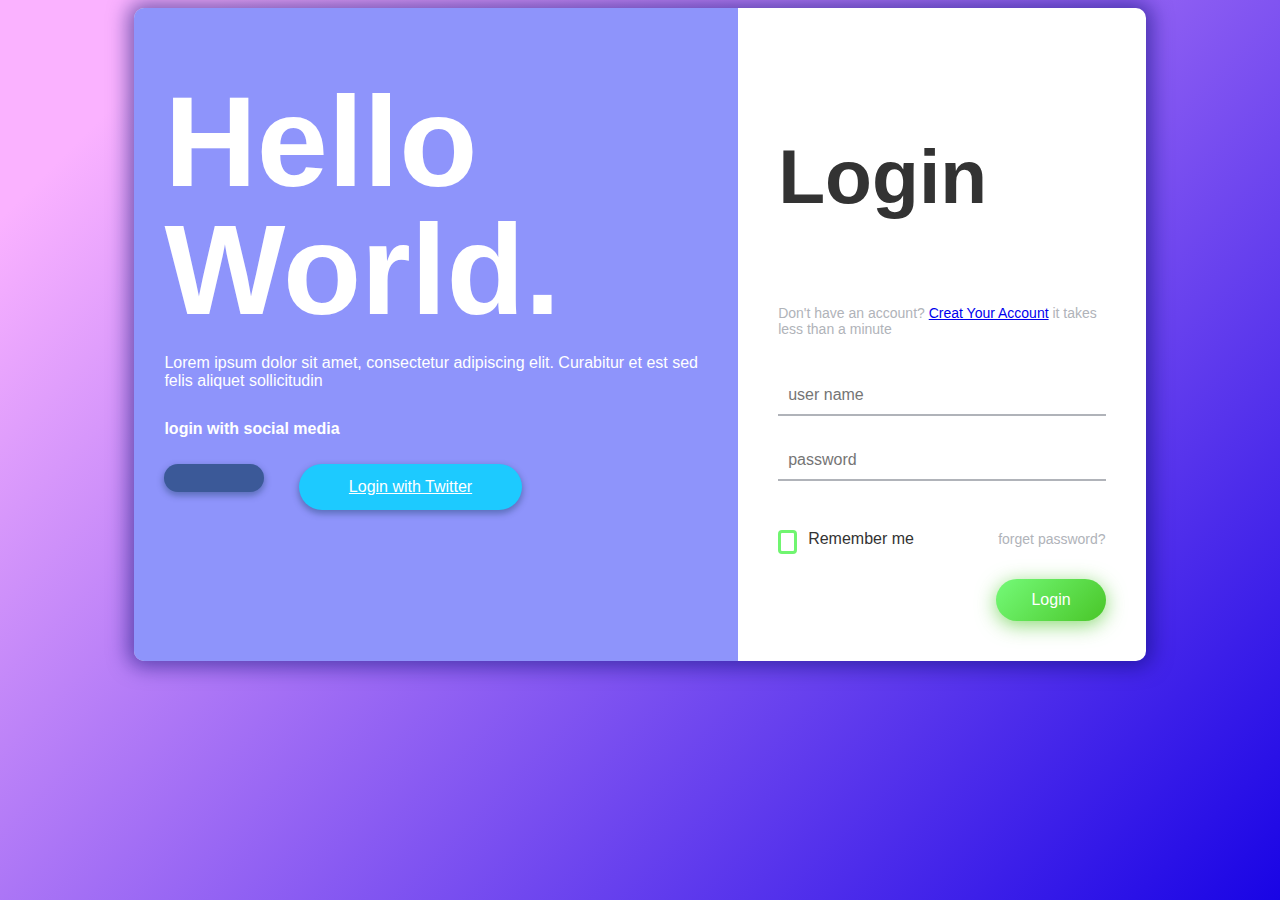
<file: login.html>
<!DOCTYPE html>
<html lang="en">
<head>
    <meta charset="UTF-8">
    <meta name="viewport" content="width=device-width, initial-scale=1.0">
    <title>Login</title>
    <link rel="stylesheet" href="login.css">
</head>
<body>
    <body>
        <!-- partial:index.partial.html -->
        <div class="box-form">
            <div class="left">
                <div class="overlay">
                <h1>Hello World.</h1>
                <p>Lorem ipsum dolor sit amet, consectetur adipiscing elit.
                Curabitur et est sed felis aliquet sollicitudin</p>
                <span>
                    <p>login with social media</p>
                    <a href="#"><i class="fa fa-facebook" aria-hidden="true"></i></a>
                    <a href="#"><i class="fa fa-twitter" aria-hidden="true"></i> Login with Twitter</a>
                </span>
                </div>
            </div>
            
            
                <div class="right">
                <h5>Login</h5>
                <p>Don't have an account? <a href="#">Creat Your Account</a> it takes less than a minute</p>
                <div class="inputs">
                    <input type="text" placeholder="user name">
                    <br>
                    <input type="password" placeholder="password">
                </div>
                    
                    <br><br>
                    
                <div class="remember-me--forget-password">
                        <!-- Angular -->
            <label>
                <input type="checkbox" name="item" checked="">
                <span class="text-checkbox">Remember me</span>
            </label>
                    <p>forget password?</p>
                </div>
                    
                    <br>
                    <button>Login</button>
            </div>
            
        </div>
        <!-- partial -->
          
        
        
        </body>
</body>
</html>
</file>
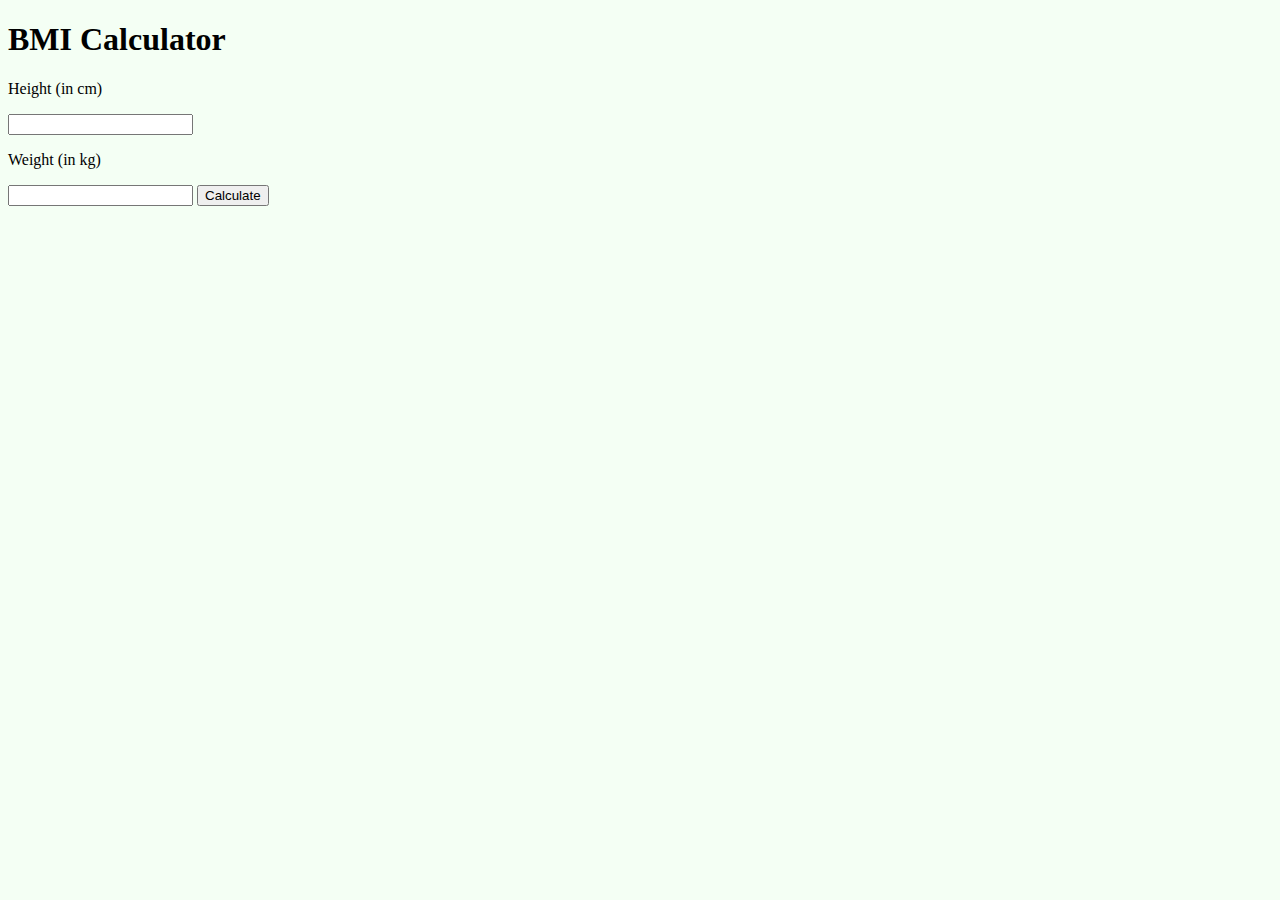
<file: BMI Calc Project/bmicalculator.html>
<!-- index.html file  -->
<!DOCTYPE html>
<html lang="en">

<head>
    <meta charset="UTF-8" />
    <meta name="viewport" content="width=device-width, initial-scale=1.0" />
    <title>BMI Calculator</title>
</head>

<body style="background-color: rgb(244, 255, 244)">
    <div class="container">
        <h1>BMI Calculator</h1>

        <!-- Option for providing height 
            and weight to the user-->
        <p>Height (in cm)</p>

        <input type="text" id="height" />

        <p>Weight (in kg)</p>

        <input type="text" id="weight" />

        <button id="btn">Calculate</button>

        <div id="result"></div>
    </div>
</body>
<script src="bmi.js"></script>
</html>
</file>
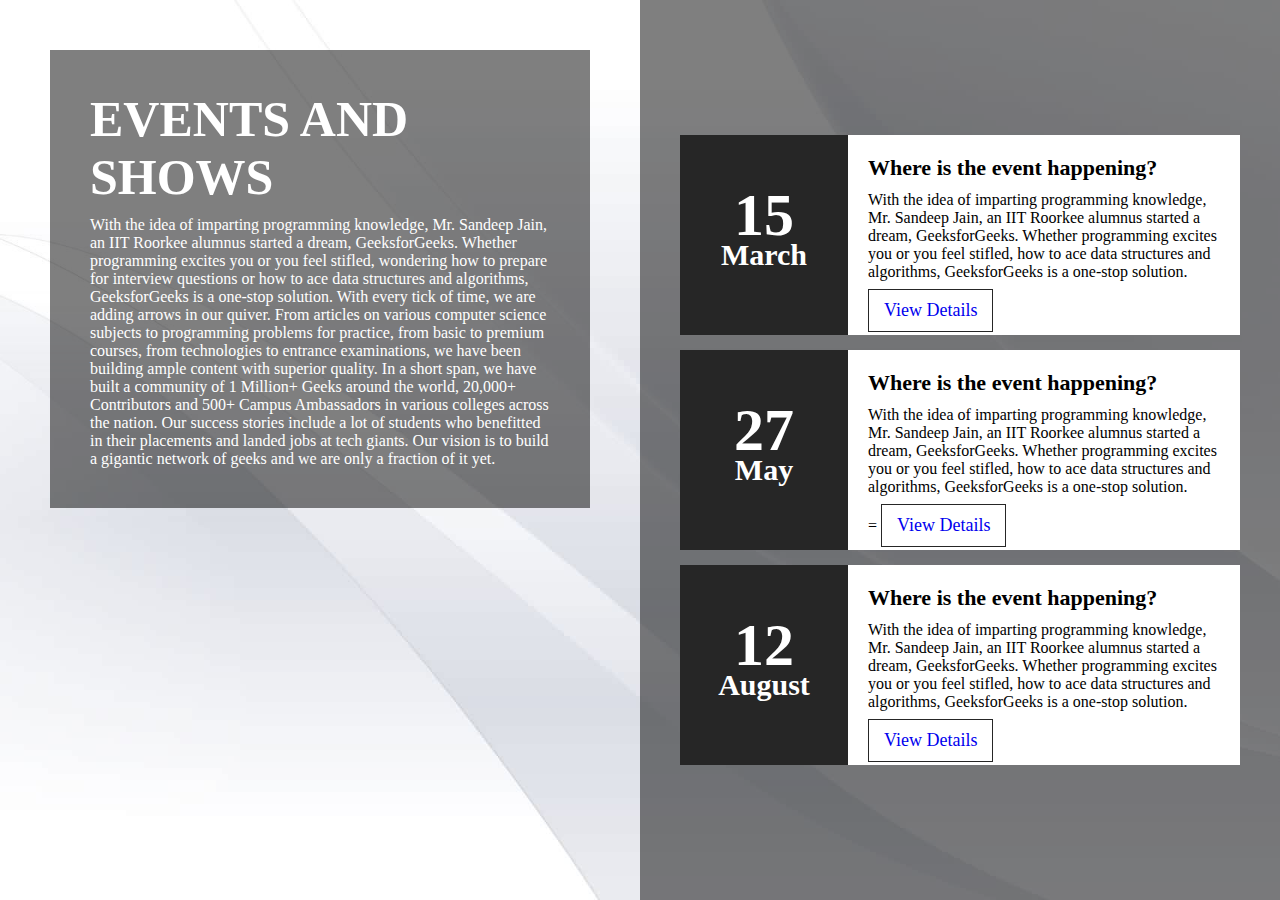
<file: Events/Events.html>
<!DOCTYPE html>
<html lang="en">

<head>
	<style>
		/* Styling the body */
		body {
			margin: 0;
			padding: 0;
		}

		/* Styling section, giving background
			image and dimensions */
		section {
			width: 100%;
			height: 100vh;
			background:
				url(bg.jpg );
			background-size: cover;
		}

		/* Styling the left floating section */
		section .leftBox {
			width: 50%;
			height: 100%;
			float: left;
			padding: 50px;
			box-sizing: border-box;
		}

		/* Styling the background of 
			left floating section */
		section .leftBox .content {
			color: #fff;
			background: rgba(0, 0, 0, 0.5);
			padding: 40px;
			transition: .5s;
		}

		/* Styling the hover effect 
			of left floating section */
		section .leftBox .content:hover {
			background: #e91e63;
		}

		/* Styling the header of left 
			floating section */
		section .leftBox .content h1 {
			margin: 0;
			padding: 0;
			font-size: 50px;
			text-transform: uppercase;
		}

		/* Styling the paragraph of 
			left floating section */
		section .leftBox .content p {
			margin: 10px 0 0;
			padding: 0;
		}

		/* Styling the three events section */
		section .events {
			position: relative;
			width: 50%;
			height: 100%;
			background: rgba(0, 0, 0, 0.5);
			float: right;
			box-sizing: border-box;
		}

		/* Styling the links of 
		the events section */
		section .events ul {
			position: absolute;
			top: 50%;
			transform: translateY(-50%);
			margin: 0;
			padding: 40px;
			box-sizing: border-box;
		}

		/* Styling the lists of the event section */
		section .events ul li {
			list-style: none;
			background: #fff;
			box-sizing: border-box;
			height: 200px;
			margin: 15px 0;
		}

		/* Styling the time class of events section */
		section .events ul li .time {
			position: relative;
			padding: 20px;
			background: #262626;
			box-sizing: border-box;
			width: 30%;
			height: 100%;
			float: left;
			text-align: center;
			transition: .5s;
		}

		/* Styling the hover effect
			of events section */
		section .events ul li:hover .time {
			background: #e91e63;
		}

		/* Styling the header of time 
			class of events section */
		section .events ul li .time h2 {
			position: absolute;
			margin: 0;
			padding: 0;
			top: 50%;
			left: 50%;
			transform: translate(-50%, -50%);
			color: #fff;
			font-size: 60px;
			line-height: 30px;
		}

		/* Styling the texts of time 
		class of events section */
		section .events ul li .time h2 span {
			font-size: 30px;
		}

		/* Styling the details 
		class of events section */
		section .events ul li .details {
			padding: 20px;
			background: #fff;
			box-sizing: border-box;
			width: 70%;
			height: 100%;
			float: left;
		}

		/* Styling the header of the 
		details class of events section */
		section .events ul li .details h3 {
			position: relative;
			margin: 0;
			padding: 0;
			font-size: 22px;
		}

		/* Styling the lists of details 
		class of events section */
		section .events ul li .details p {
			position: relative;
			margin: 10px 0 0;
			padding: 0;
			font-size: 16px;
		}

		/* Styling the links of details
		class of events section */
		section .events ul li .details a {
			display: inline-block;
			text-decoration: none;
			padding: 10px 15px;
			border: 1.5px solid #262626;
			margin-top: 8px;
			font-size: 18px;
			transition: .5s;
		}

		/* Styling the details class's hover effect */
		section .events ul li .details a:hover {
			background: #e91e63;
			color: #fff;
			border-color: #e91e63;
		}
	</style>
</head>

<body>
	<section>
		<div class="leftBox">
			<div class="content">
				<h1>
					Events and Shows
				</h1>
				<p>
					With the idea of imparting programming
					knowledge, Mr. Sandeep Jain, an IIT
					Roorkee alumnus started a dream,
					GeeksforGeeks. Whether programming
					excites you or you feel stifled,
					wondering how to prepare for
					interview questions or
					how to ace data structures and
					algorithms, GeeksforGeeks is a
					one-stop solution. With every
					tick of time, we are adding arrows
					in our quiver. From articles on
					various computer science subjects
					to programming problems for practice,
					from basic to premium courses, from
					technologies to entrance examinations,
					we have been building ample content
					with superior quality. In a short
					span, we have built a community of
					1 Million+ Geeks around the world, 20,000+
					Contributors and 500+ Campus Ambassadors
					in various colleges across the nation.
					Our success stories include a lot of
					students who benefitted in their
					placements and landed jobs at tech
					giants. Our vision is to build a gigantic
					network of geeks and we are only a
					fraction of it yet.
				</p>
			</div>
		</div>
		<div class="events">
			<ul>
				<li>
					<div class="time">
						<h2>
							15 <br><span>March</span>
						</h2>
					</div>
					<div class="details">
						<h3>
							Where is the event happening?
						</h3>
						<p>
							With the idea of imparting programming
							knowledge, Mr. Sandeep Jain, an IIT
							Roorkee alumnus started a dream,
							GeeksforGeeks. Whether programming
							excites you or you feel stifled,
							how to ace data structures and
							algorithms, GeeksforGeeks is a
							one-stop solution.
						</p>
						<a href="#">View Details</a>
					</div>
					<div style="clear: both;"></div>
				</li>
				<li>
					<div class="time">
						<h2>
							27 <br><span>May</span>
						</h2>
					</div>
					<div class="details">
						<h3>
							Where is the event happening?
						</h3>
						<p>
							With the idea of imparting programming
							knowledge, Mr. Sandeep Jain, an IIT
							Roorkee alumnus started a dream,
							GeeksforGeeks. Whether programming
							excites you or you feel stifled,
							how to ace data structures and
							algorithms, GeeksforGeeks is a
							one-stop solution.
						</p>=
						<a href="#">View Details</a>
					</div>
					<div style="clear:both;"></div>
				</li>
				<li>
					<div class="time">
						<h2>
							12 <br><span>August</span>
						</h2>
					</div>
					<div class="details">
						<h3>
							Where is the event happening?
						</h3>
						<p>
							With the idea of imparting programming
							knowledge, Mr. Sandeep Jain, an IIT
							Roorkee alumnus started a dream,
							GeeksforGeeks. Whether programming
							excites you or you feel stifled,
							how to ace data structures and
							algorithms, GeeksforGeeks is a
							one-stop solution.
						</p>
						<a href="#">View Details</a>
					</div>
					<div style="clear:both;"></div>
				</li>
			</ul>
		</div>
	</section>
</body>

</html>
</file>
<file: login.css>
body {
    background-image: linear-gradient(135deg, #FAB2FF 10%, #1904E5 100%);
    background-size: cover;
    background-repeat: no-repeat;
    background-attachment: fixed;
    font-family: "Open Sans", sans-serif;
    color: #333333;
  }
  
  .box-form {
    margin: 0 auto;
    width: 80%;
    background: #FFFFFF;
    border-radius: 10px;
    overflow: hidden;
    display: flex;
    flex: 1 1 100%;
    align-items: stretch;
    justify-content: space-between;
    box-shadow: 0 0 20px 6px #090b6f85;
  }
  @media (max-width: 980px) {
    .box-form {
      flex-flow: wrap;
      text-align: center;
      align-content: center;
      align-items: center;
    }
  }
  .box-form div {
    height: auto;
  }
  .box-form .left {
    color: #FFFFFF;
    background-size: cover;
    background-repeat: no-repeat;
    background-image: url("https://i.pinimg.com/736x/5d/73/ea/5d73eaabb25e3805de1f8cdea7df4a42--tumblr-backgrounds-iphone-phone-wallpapers-iphone-wallaper-tumblr.jpg");
    overflow: hidden;
  }
  .box-form .left .overlay {
    padding: 30px;
    width: 100%;
    height: 100%;
    background: #5961f9ad;
    overflow: hidden;
    box-sizing: border-box;
  }
  .box-form .left .overlay h1 {
    font-size: 10vmax;
    line-height: 1;
    font-weight: 900;
    margin-top: 40px;
    margin-bottom: 20px;
  }
  .box-form .left .overlay span p {
    margin-top: 30px;
    font-weight: 900;
  }
  .box-form .left .overlay span a {
    background: #3b5998;
    color: #FFFFFF;
    margin-top: 10px;
    padding: 14px 50px;
    border-radius: 100px;
    display: inline-block;
    box-shadow: 0 3px 6px 1px #042d4657;
  }
  .box-form .left .overlay span a:last-child {
    background: #1dcaff;
    margin-left: 30px;
  }
  .box-form .right {
    padding: 40px;
    overflow: hidden;
  }
  @media (max-width: 980px) {
    .box-form .right {
      width: 100%;
    }
  }
  .box-form .right h5 {
    font-size: 6vmax;
    line-height: 0;
  }
  .box-form .right p {
    font-size: 14px;
    color: #B0B3B9;
  }
  .box-form .right .inputs {
    overflow: hidden;
  }
  .box-form .right input {
    width: 100%;
    padding: 10px;
    margin-top: 25px;
    font-size: 16px;
    border: none;
    outline: none;
    border-bottom: 2px solid #B0B3B9;
  }
  .box-form .right .remember-me--forget-password {
    display: flex;
    justify-content: space-between;
    align-items: center;
  }
  .box-form .right .remember-me--forget-password input {
    margin: 0;
    margin-right: 7px;
    width: auto;
  }
  .box-form .right button {
    float: right;
    color: #fff;
    font-size: 16px;
    padding: 12px 35px;
    border-radius: 50px;
    display: inline-block;
    border: 0;
    outline: 0;
    box-shadow: 0px 4px 20px 0px #49c628a6;
    background-image: linear-gradient(135deg, #70F570 10%, #49C628 100%);
  }
  
  label {
    display: block;
    position: relative;
    margin-left: 30px;
  }
  
  label::before {
    content: ' \f00c';
    position: absolute;
    font-family: FontAwesome;
    background: transparent;
    border: 3px solid #70F570;
    border-radius: 4px;
    color: transparent;
    left: -30px;
    transition: all 0.2s linear;
  }
  
  label:hover::before {
    font-family: FontAwesome;
    content: ' \f00c';
    color: #fff;
    cursor: pointer;
    background: #70F570;
  }
  
  label:hover::before .text-checkbox {
    background: #70F570;
  }
  
  label span.text-checkbox {
    display: inline-block;
    height: auto;
    position: relative;
    cursor: pointer;
    transition: all 0.2s linear;
  }
  
  label input[type="checkbox"] {
    display: none;
  }
</file>
